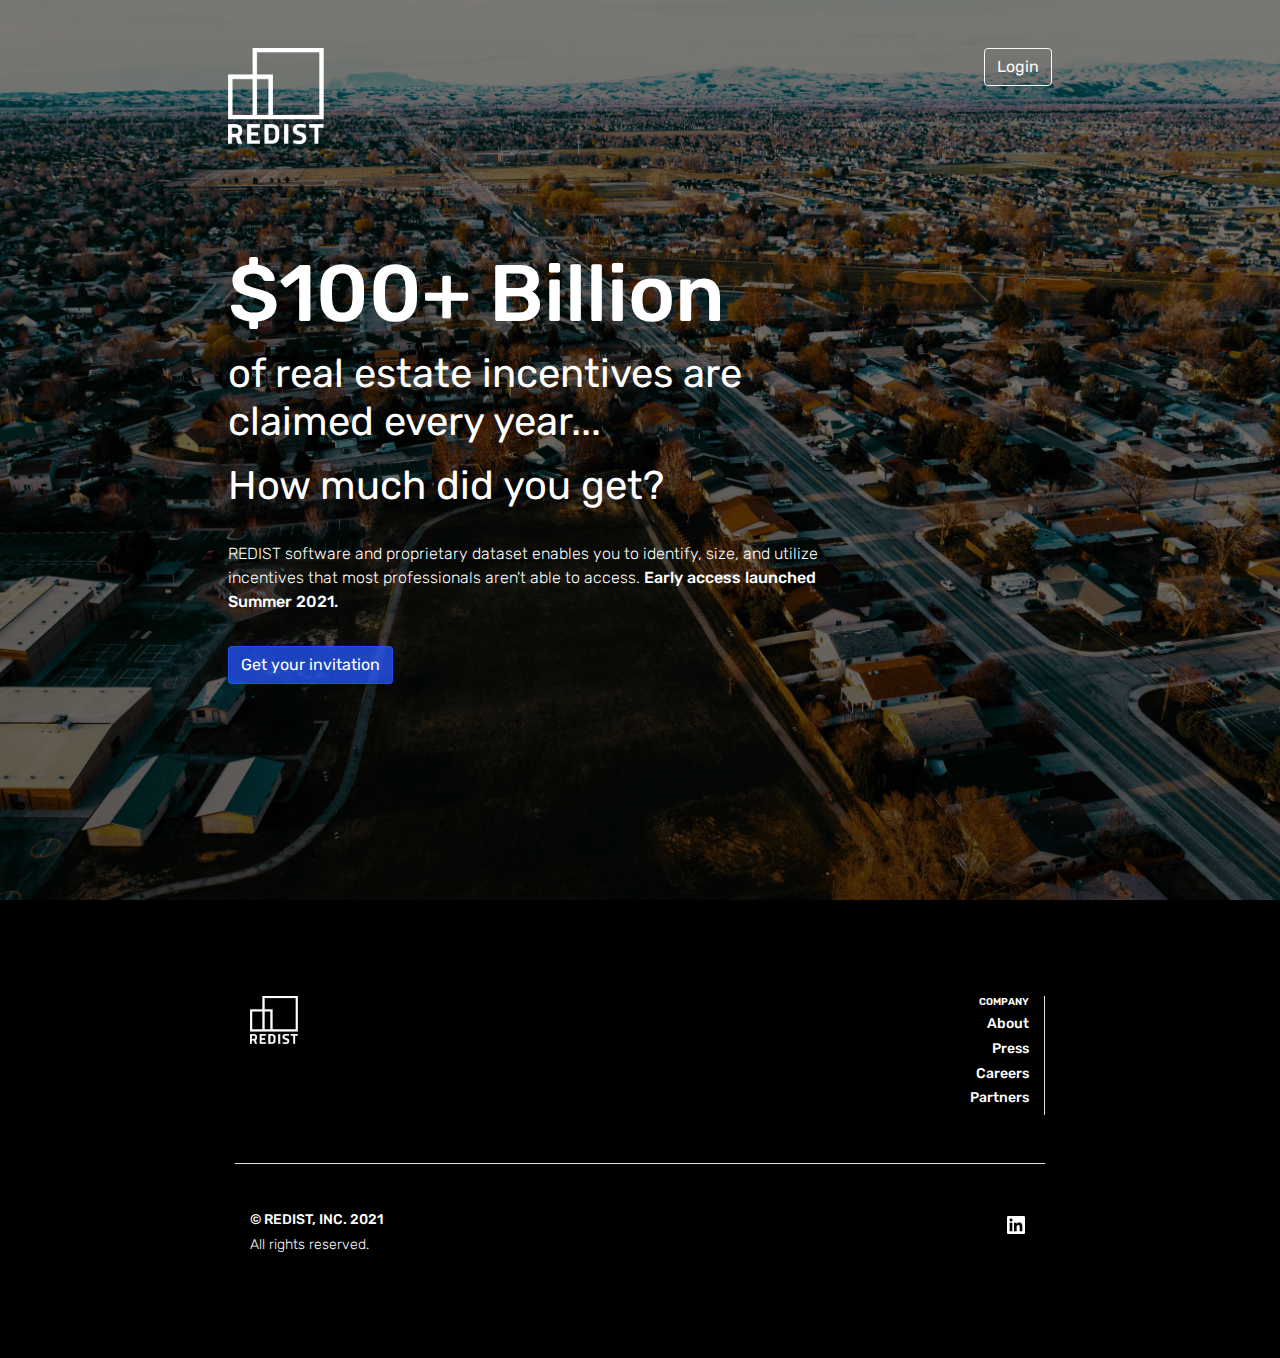
<file: index.html>
<!doctype html>
<html lang="en">
  <head>
    <!-- Required meta tags -->
    <meta charset="utf-8">
    <meta name="viewport" content="width=device-width, initial-scale=1, shrink-to-fit=no">

    <!-- Bootstrap CSS -->
    <link rel="stylesheet" href="https://stackpath.bootstrapcdn.com/bootstrap/4.4.1/css/bootstrap.min.css" integrity="sha384-Vkoo8x4CGsO3+Hhxv8T/Q5PaXtkKtu6ug5TOeNV6gBiFeWPGFN9MuhOf23Q9Ifjh" crossorigin="anonymous">

    <!-- Local CSS -->
    <link rel="stylesheet" href="css/styles.css" type="text/css" charset="utf-8" />
    <link rel="stylesheet" href="css/quick.css" type="text/css" charset="utf-8" />
    <link rel="stylesheet" href="css/struct.css" type="text/css" charset="utf-8" />

    <link rel="preconnect" href="https://fonts.googleapis.com">
    <link rel="preconnect" href="https://fonts.gstatic.com" crossorigin>
    <link href="https://fonts.googleapis.com/css2?family=Rubik:wght@300;400;500;600;700;800&display=swap" rel="stylesheet">
    <link rel="shortcut icon" href="favicon.ico" type="image/x-icon">

    <title>REDIST</title>
  </head>
  <body>
    
    <!-- full width splash -->
    <div class="container-fluid">
      <div class="row pt-5 home-splash">
        <div class="col-2">
        </div>
        <div class="col-6 d-flex flex-column">
          
          <div class="main-logo-container">
            <img id="logo" src="css/logo-r.png">
          </div>
          
          <div class="headline-container d-flex">
            <div class="headline">
              <h1 class="mb-0" style="font-size: 5rem">$100+ Billion</h1>
              <h1 class="fw-4">
                of real estate incentives are claimed every year...<br>
              </h1>
              <h1 class='fw-4 mb-4'>How much did you get?</h1>
              <p class='fw-2'>REDIST software and proprietary dataset enables you to identify, size, and utilize incentives that most professionals aren't able to access. <span class='fw-5'>Early access launched Summer 2021.</span></p>
              
              <div>
                <a class="typeform-share btn btn-primary mt-3 request-btn" href="https://admin656157.typeform.com/to/MIaqx7?typeform-medium=embed-snippet" data-mode="popup" data-submit-close-delay="0" data-size="72" target="_blank">Get your invitation</a> <script> (function() { var qs,js,q,s,d=document, gi=d.getElementById, ce=d.createElement, gt=d.getElementsByTagName, id="typef_orm_share", b="https://embed.typeform.com/"; if(!gi.call(d,id)){ js=ce.call(d,"script"); js.id=id; js.src=b+"embed.js"; q=gt.call(d,"script")[0]; q.parentNode.insertBefore(js,q) } })() </script>

                

              </div>
            </div>
            
          </div>
        </div>
        <div class="col-1 ml-auto">
          <div class="float-right">
            <a class="btn btn-outline-light" href="https://app.redist.us/create-project">Login</a>
          </div>
        </div>
        <div class="col-2">
        </div>
      </div>
    </div>
    <!-- END full width splash -->

    <!-- START lower content -->
    
    <!-- END lower content -->
    <!-- START footer -->
    <div class="container-fluid home-footer">
      
        <div class="row">
          <div class="col-2"></div>
          <div class="col">
            <div class="row py-5">
              <div class="col">
                <img id="footer-logo" src="css/logo-r.png">
              </div>
              <div class="col text-right">
                

              </div>
              
              <div class="col text-right border-right">
                <h6>COMPANY</h6>
                <a href="">
                  <h5>About</h5>
                </a>
                <h5>Press</h5>
                <h5>Careers</h5>
                <h5>Partners</h5>
              </div>
            </div>
            <div class="row py-5 border-top">
              <div class="col">
                <h5>&#169; REDIST, INC. 2021</h5>
                <h5 class="fw-3">All rights reserved<a href="map.html">.</a></h5>
              </div>
              <div class="col text-right">
                <span class="social">
                  <!-- <img src="css/ig.svg"> -->
                  <a href="https://www.linkedin.com/company/redist" target="_blank"><img src="css/lnkd.svg"></a>
                </span>
              </div>
            </div>

          </div>
          <div class="col-2"></div>
        </div>
      
    </div>    

    <!-- END footer -->


    <!-- Optional JavaScript -->
    <!-- jQuery first, then Popper.js, then Bootstrap JS -->
    <script src="https://code.jquery.com/jquery-3.4.1.slim.min.js" integrity="sha384-J6qa4849blE2+poT4WnyKhv5vZF5SrPo0iEjwBvKU7imGFAV0wwj1yYfoRSJoZ+n" crossorigin="anonymous"></script>
    <script src="https://cdn.jsdelivr.net/npm/popper.js@1.16.0/dist/umd/popper.min.js" integrity="sha384-Q6E9RHvbIyZFJoft+2mJbHaEWldlvI9IOYy5n3zV9zzTtmI3UksdQRVvoxMfooAo" crossorigin="anonymous"></script>
    <script src="https://stackpath.bootstrapcdn.com/bootstrap/4.4.1/js/bootstrap.min.js" integrity="sha384-wfSDF2E50Y2D1uUdj0O3uMBJnjuUD4Ih7YwaYd1iqfktj0Uod8GCExl3Og8ifwB6" crossorigin="anonymous"></script>
  </body>
</html>
</file>
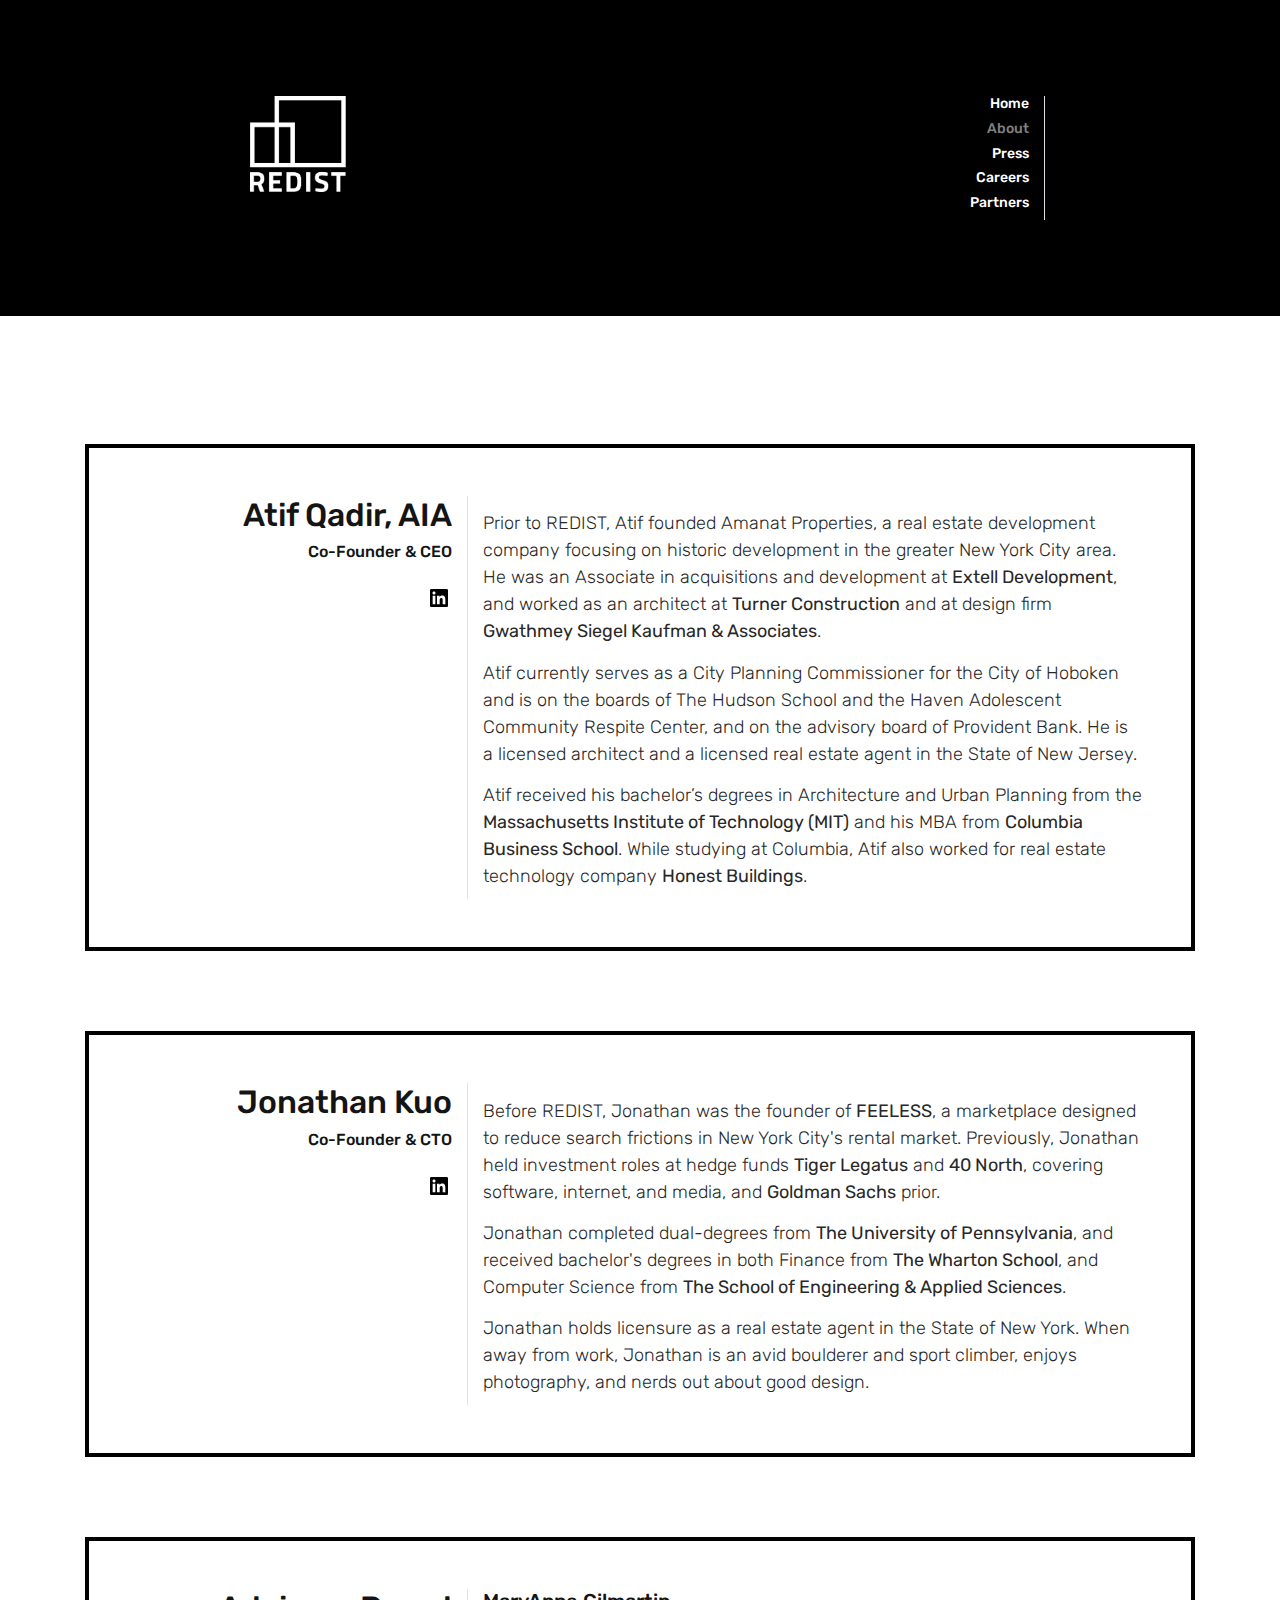
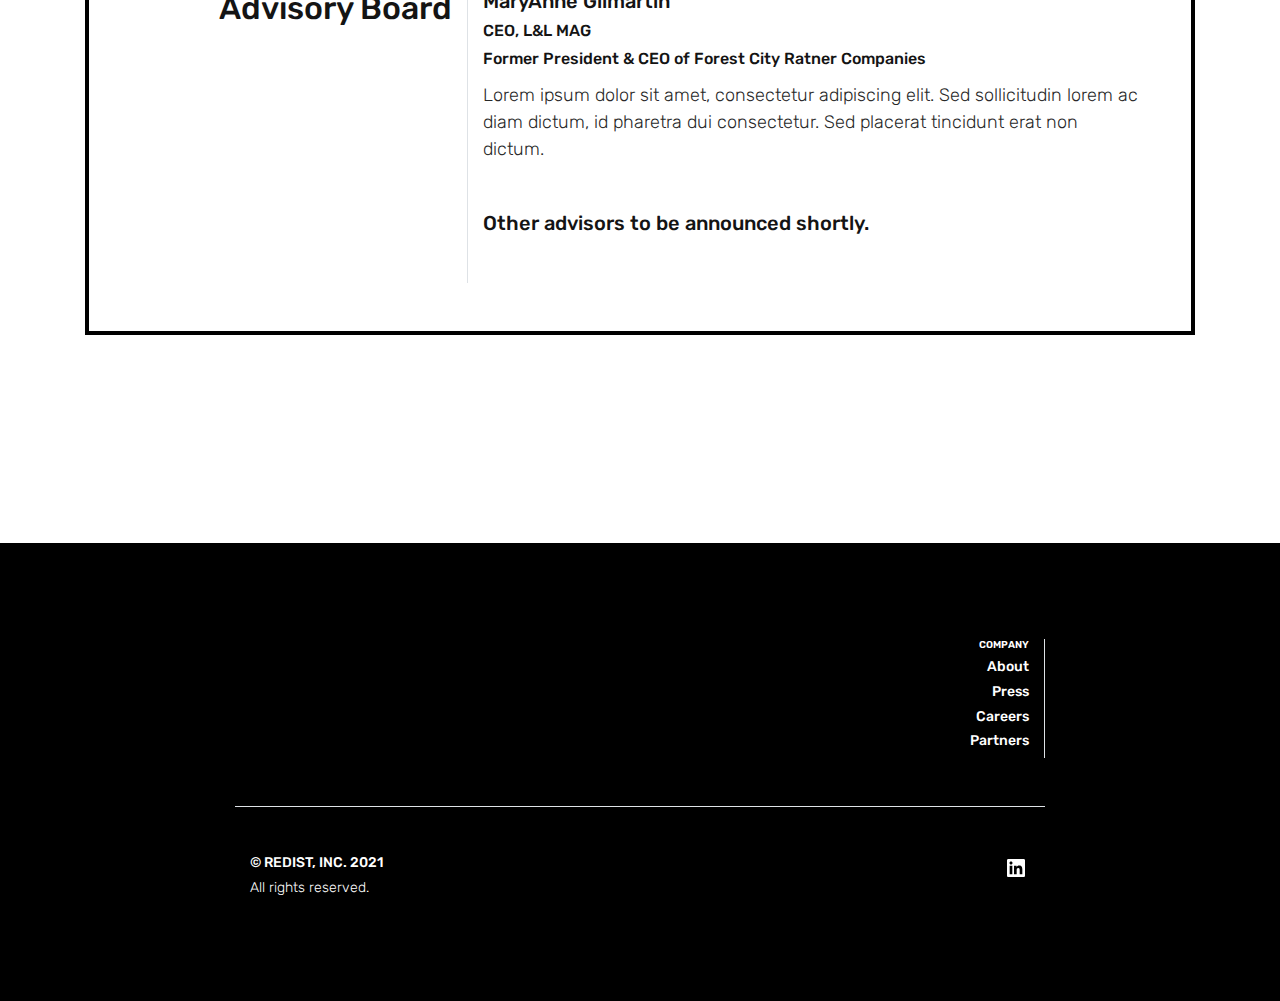
<file: about.html>
<!doctype html>
<html lang="en">
  <head>
    <!-- Required meta tags -->
    <meta charset="utf-8">
    <meta name="viewport" content="width=device-width, initial-scale=1, shrink-to-fit=no">

    <!-- Bootstrap CSS -->
    <link rel="stylesheet" href="https://stackpath.bootstrapcdn.com/bootstrap/4.4.1/css/bootstrap.min.css" integrity="sha384-Vkoo8x4CGsO3+Hhxv8T/Q5PaXtkKtu6ug5TOeNV6gBiFeWPGFN9MuhOf23Q9Ifjh" crossorigin="anonymous">

    <!-- Local CSS -->
    <link rel="stylesheet" href="css/styles.css" type="text/css" charset="utf-8" />
    <link rel="stylesheet" href="css/quick.css" type="text/css" charset="utf-8" />
    <link rel="stylesheet" href="css/struct.css" type="text/css" charset="utf-8" />

    <link rel="preconnect" href="https://fonts.googleapis.com">
    <link rel="preconnect" href="https://fonts.gstatic.com" crossorigin>
    <link href="https://fonts.googleapis.com/css2?family=Rubik:wght@300;400;500;600;700;800&display=swap" rel="stylesheet">
    <link rel="shortcut icon" href="favicon.ico" type="image/x-icon">

    <title>REDIST</title>
  </head>
  <body>
    
    <!-- full width splash -->
<div class="container-fluid home-footer">
      
        <div class="row">
          <div class="col-2"></div>
          <div class="col">
            <div class="row py-5">
              <div class="col">
                <a href="./index.html">
                  <img id="header-logo" src="css/logo-r.png">
                </a>
              </div>
              <div class="col text-right">
                

              </div>
              
              <div class="col text-right border-right">
                <a href="./index.html">
                  <h5>Home</h5>
                </a>
                <h5 style="color:grey">About</h5>
                <h5>Press</h5>
                <h5>Careers</h5>
                <h5>Partners</h5>
              </div>
            </div>

          </div>
          <div class="col-2"></div>
        </div>
      
    </div>    
    <!-- END full width splash -->

    <!-- START lower content -->
    <div class="container-fluid" id="team">
      <div class="container">

        <div class="home-panel">
          <div class="card">
            <div class="card-body card-body-p">
              <div class="row">
                <div class="col-sm-4 text-right">
                  <h2 class="fw-5">Atif Qadir, AIA</h2>
                  <h6>Co-Founder & CEO</h6>
                  <div class="mt-4">
                    <a href="https://www.linkedin.com/in/atifzqadir/" target="_blank"><img class="inline-social"src="css/lnkd.svg"></a>
                  </div>
                </div>
                <div class="col-sm-8 border-left">
                  <h2 class="fw-5"></h2>

                  <div class="">
                    <p>Prior to REDIST, Atif founded Amanat Properties, a real estate development company focusing on historic development in the greater New York City area. He was an Associate in acquisitions and development at <b>Extell Development</b>, and worked as an architect at <b>Turner Construction</b> and at design firm <b>Gwathmey Siegel Kaufman & Associates</b>.</p>
                    <p>Atif currently serves as a City Planning Commissioner for the City of Hoboken and is on the boards of The Hudson School and the Haven Adolescent Community Respite Center, and on the advisory board of Provident Bank. He is a licensed architect and a licensed real estate agent in the State of New Jersey. </p>
                    <p>Atif received his bachelor’s degrees in Architecture and Urban Planning from the <b>Massachusetts Institute of Technology (MIT)</b> and his MBA from <b>Columbia Business School</b>. While studying at Columbia, Atif also worked for real estate technology company <b>Honest Buildings</b>.</p>
                  </div>
                </div>
              </div>
            </div>
          </div>
        </div>


        <div class="home-panel">
          <div class="card">
            <div class="card-body card-body-p">
              <div class="row justify-content-center">

                
                <div class="col-sm-4 text-right">
                  <h2 class="fw-5">Jonathan Kuo</h2>
                  <h6>Co-Founder & CTO</h6>
                  <div class="mt-4">
                    <a href="http://www.linkedin.com/company/redist" target="_blank"><img class="inline-social"src="css/lnkd.svg"></a>
                  </div>
                </div>
                <div class="col-sm-8 border-left">
                  <h2 class="fw-5"></h2>

                  <div class="">
                    <p>Before REDIST, Jonathan was the founder of <b>FEELESS</b>, a marketplace designed to reduce search frictions in New York City's rental market. Previously, Jonathan held investment roles at hedge funds <b>Tiger Legatus</b> and <b>40 North</b>, covering software, internet, and media, and <b>Goldman Sachs</b> prior.</p>
                    <p>Jonathan completed dual-degrees from <b>The University of Pennsylvania</b>, and received bachelor's degrees in both Finance from <b>The Wharton School</b>, and Computer Science from <b>The School of Engineering & Applied Sciences</b>.</p>
                    <p>Jonathan holds licensure as a real estate agent in the State of New York. When away from work, Jonathan is an avid boulderer and sport climber, enjoys photography, and nerds out about good design. </p>
                  </div>
                </div>
                
              </div>

            </div>
          </div>
        </div>

        <div class="home-panel">
          <div class="card">
            <div class="card-body card-body-p">
              <div class="row">
                <div class="col text-center">
                  
                </div>
              </div>
              <div class="row justify-content-center">

                
                <div class="col-sm-4 text-right">
                  <h2 class="fw-5">Advisory Board</h2>
                </div>
                <div class="col-sm-8 border-left">
                  <div class="mb-5">
                    <h5>MaryAnne Gilmartin</h5>
                    <h6>CEO, L&L MAG</h6>
                    <h6>Former President & CEO of Forest City Ratner Companies</h6>
                    <p>Lorem ipsum dolor sit amet, consectetur adipiscing elit. Sed sollicitudin lorem ac diam dictum, id pharetra dui consectetur. Sed placerat tincidunt erat non dictum.</p>
                  </div>
                  <div class="mb-5">
                    <h5>Other advisors to be announced shortly.</h5>
                  </div>
                </div>
                
              </div>

            </div>
          </div>
        </div>

        <!-- <div class="home-panel home-panel-last">
          <div class="card">
            <div class="card-body card-body-p">
              <div class="row">
                <div class="col text-center">
                  
                </div>
              </div>
              <div class="row logo-container">
                <div class="col-4 text-right border-right">
                  <h2 class="fw-5">Investors</h2>
                  <h6></h6>
                </div>
                
                <div class="col">
                  <div class="row text-center justify-content-between align-items-center">
                    <div class="col">
                      <div class="logo-placeholder my-3">
                        <div class="d-flex align-items-center justify-content-center" style="height: 100%">
                          LOGO
                        </div>
                      </div>                      
                    </div>
                    <div class="col">
                      <div class="logo-placeholder my-3">
                        <div class="d-flex align-items-center justify-content-center" style="height: 100%">
                          LOGO
                        </div>
                      </div>
                    </div>
                    <div class="col">
                      <div class="logo-placeholder my-3">
                        <div class="d-flex align-items-center justify-content-center" style="height: 100%">
                          LOGO
                        </div>
                      </div>
                    </div>
                    <div class="col">
                      <div class="logo-placeholder my-3">
                        <div class="d-flex align-items-center justify-content-center" style="height: 100%">
                          LOGO
                        </div>
                      </div>
                    </div>
                    <div class="col">
                      <div class="logo-placeholder my-3">
                        <div class="d-flex align-items-center justify-content-center" style="height: 100%">
                          LOGO
                        </div>
                      </div>
                    </div>
                  </div>
                </div>
                
              </div>
            </div>
          </div>
        </div> -->

      </div>






    </div>
    <!-- END lower content -->
    <!-- START footer -->
    <div class="container-fluid home-footer">
      
        <div class="row">
          <div class="col-2"></div>
          <div class="col">
            <div class="row py-5">
              <div class="col">
                
              </div>
              <div class="col text-right">
                

              </div>
              
              <div class="col text-right border-right">
                <h6>COMPANY</h6>
                <a href="./about.html">
                  <h5>About</h5>
                </a>
                <h5>Press</h5>
                <h5>Careers</h5>
                <h5>Partners</h5>
              </div>
            </div>
            <div class="row py-5 border-top">
              <div class="col">
                <h5>&#169; REDIST, INC. 2021</h5>
                <h5 class="fw-3">All rights reserved<a href="map.html">.</a></h5>
              </div>
              <div class="col text-right">
                <span class="social">
                  <!-- <img src="css/ig.svg"> -->
                  <a href="https://www.linkedin.com/company/redist" target="_blank"><img src="css/lnkd.svg"></a>
                </span>
              </div>
            </div>

          </div>
          <div class="col-2"></div>
        </div>
      
    </div>

    <!-- END footer -->


    <!-- Optional JavaScript -->
    <!-- jQuery first, then Popper.js, then Bootstrap JS -->
    <script src="https://code.jquery.com/jquery-3.4.1.slim.min.js" integrity="sha384-J6qa4849blE2+poT4WnyKhv5vZF5SrPo0iEjwBvKU7imGFAV0wwj1yYfoRSJoZ+n" crossorigin="anonymous"></script>
    <script src="https://cdn.jsdelivr.net/npm/popper.js@1.16.0/dist/umd/popper.min.js" integrity="sha384-Q6E9RHvbIyZFJoft+2mJbHaEWldlvI9IOYy5n3zV9zzTtmI3UksdQRVvoxMfooAo" crossorigin="anonymous"></script>
    <script src="https://stackpath.bootstrapcdn.com/bootstrap/4.4.1/js/bootstrap.min.js" integrity="sha384-wfSDF2E50Y2D1uUdj0O3uMBJnjuUD4Ih7YwaYd1iqfktj0Uod8GCExl3Og8ifwB6" crossorigin="anonymous"></script>
  </body>
</html>
</file>
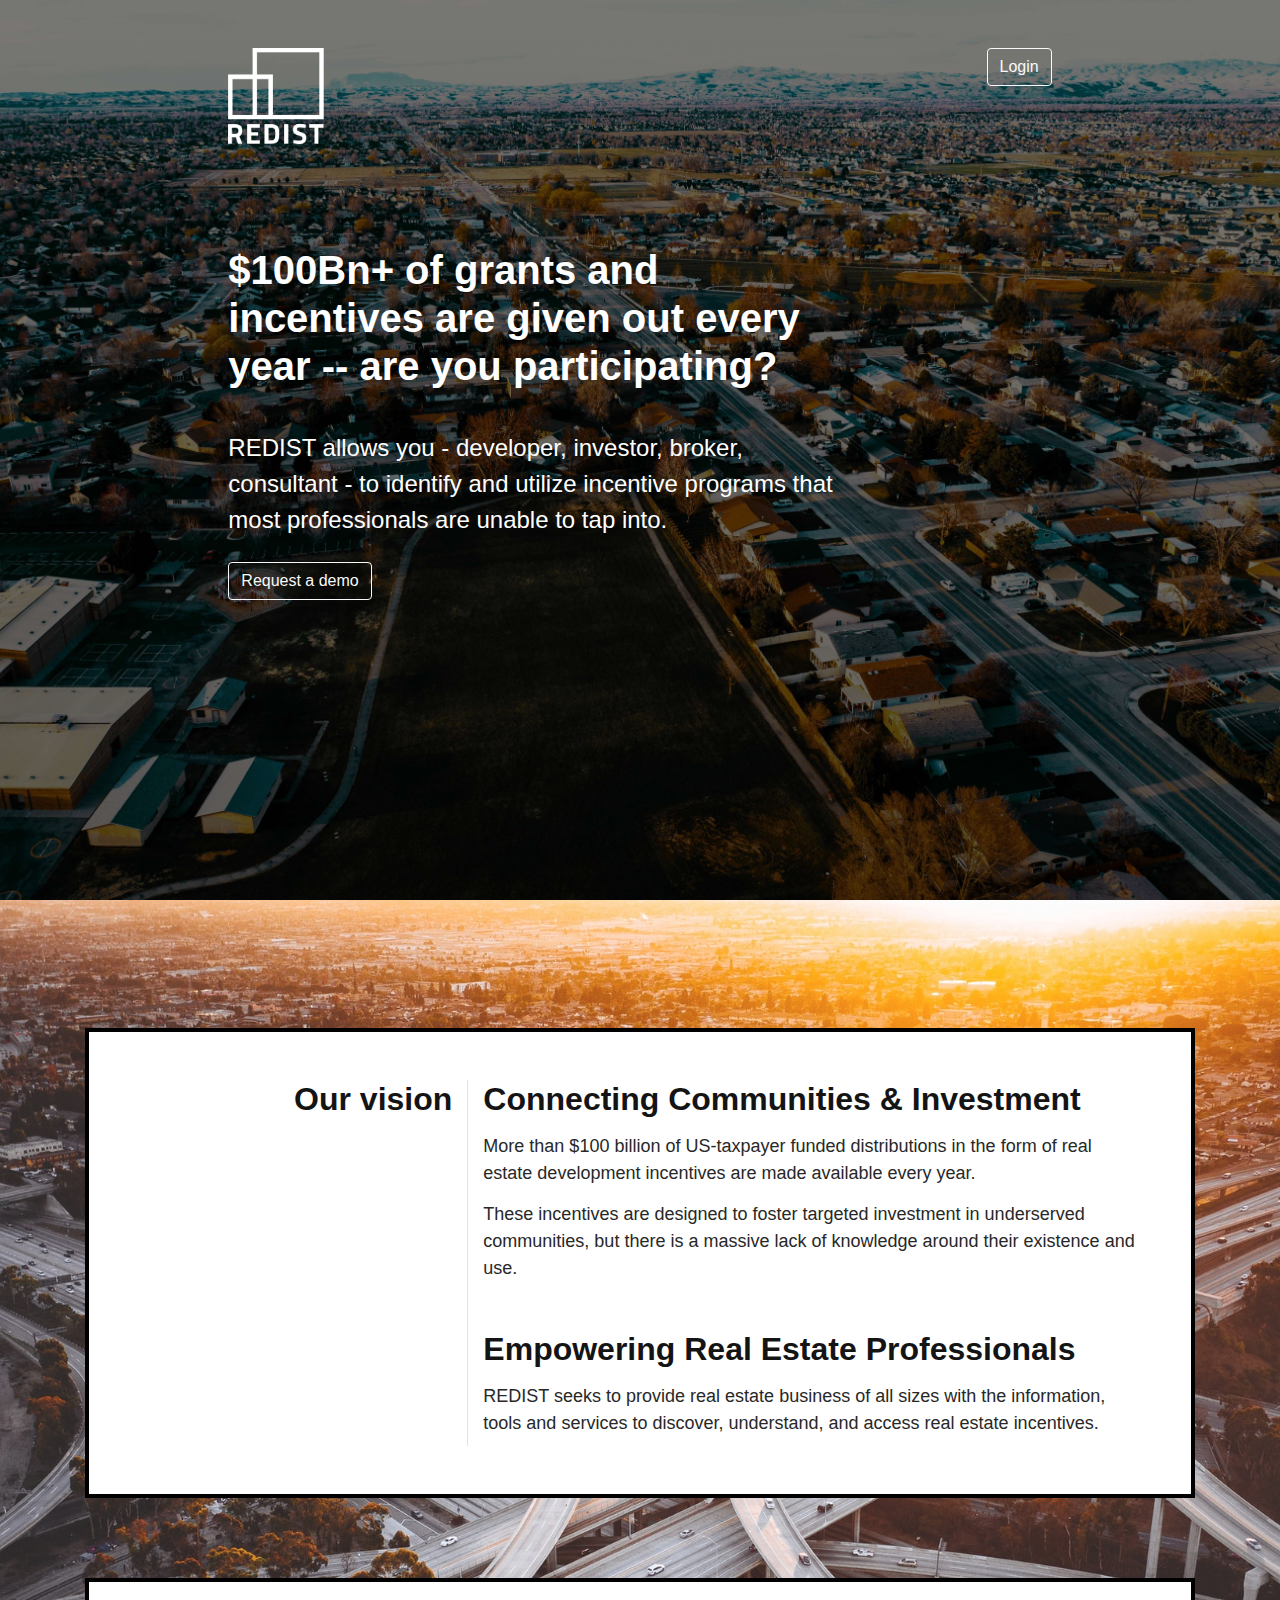
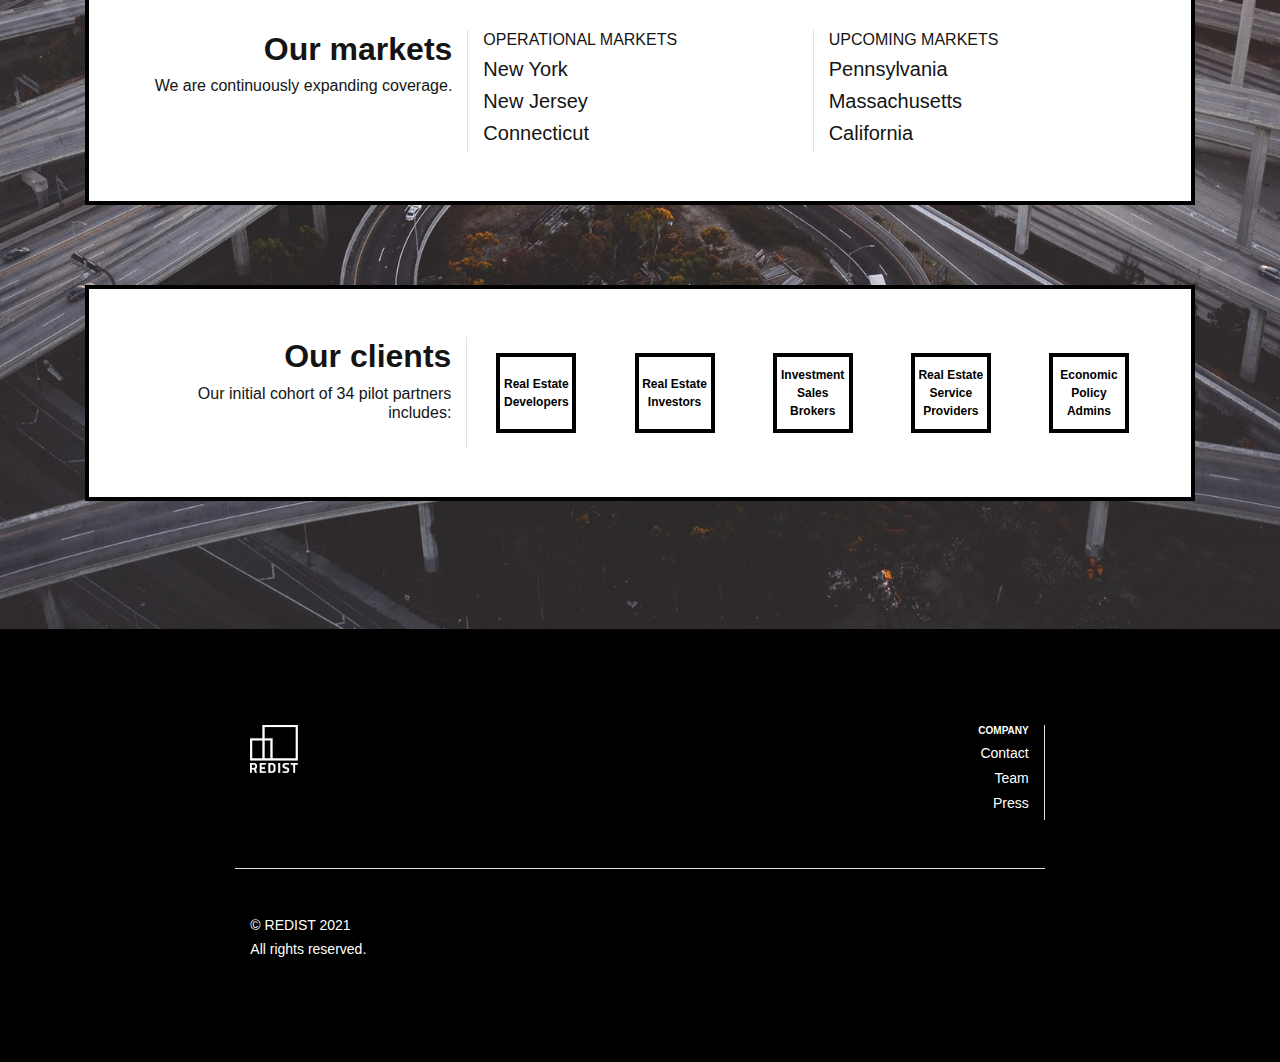
<file: index-o.html>
<!doctype html>
<html lang="en">
  <head>
    <!-- Required meta tags -->
    <meta charset="utf-8">
    <meta name="viewport" content="width=device-width, initial-scale=1, shrink-to-fit=no">

    <!-- Bootstrap CSS -->
    <link rel="stylesheet" href="https://stackpath.bootstrapcdn.com/bootstrap/4.4.1/css/bootstrap.min.css" integrity="sha384-Vkoo8x4CGsO3+Hhxv8T/Q5PaXtkKtu6ug5TOeNV6gBiFeWPGFN9MuhOf23Q9Ifjh" crossorigin="anonymous">

    <!-- Local CSS -->
    <link rel="stylesheet" href="css/styles.css" type="text/css" charset="utf-8" />
    <link rel="stylesheet" href="css/quick.css" type="text/css" charset="utf-8" />
    <link rel="stylesheet" href="css/struct.css" type="text/css" charset="utf-8" />
    <link href="https://fonts.googleapis.com/css2?family=Ropa+Sans&display=swap" rel="stylesheet">
    <link href="https://fonts.googleapis.com/css2?family=Source+Sans+Pro:wght@300;400;600;700&display=swap" rel="stylesheet">
    <link href="https://fonts.googleapis.com/css2?family=Manrope:wght@200;300;400;500;600;700;800&display=swap" rel="stylesheet">
    <link rel="shortcut icon" href="favicon.ico" type="image/x-icon">

    <title>REDIST</title>
  </head>
  <body>
    
    <!-- full width splash -->
    <div class="container-fluid">
      <div class="row pt-5 home-splash">
        <div class="col-2">
        </div>
        <div class="col-6 d-flex flex-column">
          
          <div class="main-logo-container">
            <img id="logo" src="css/logo-r.png">
          </div>
          
          <div class="headline-container d-flex">
            <div class="headline">
              <h1 style='font-weight: 600'>$100Bn+ of grants and incentives are given out every year -- are you participating?</h1>
              <h4 class='mt-4'>REDIST allows you - developer, investor, broker, consultant - to identify and utilize incentive programs that most professionals are unable to tap into.</h4>
              <div>
                <a class="typeform-share btn btn-outline-light mt-3 mb-5" href="https://admin656157.typeform.com/to/MIaqx7" data-mode="drawer_right" data-submit-close-delay="0" target="_blank">Request a demo</a> <script> (function() { var qs,js,q,s,d=document, gi=d.getElementById, ce=d.createElement, gt=d.getElementsByTagName, id="typef_orm_share", b="https://embed.typeform.com/"; if(!gi.call(d,id)){ js=ce.call(d,"script"); js.id=id; js.src=b+"embed.js"; q=gt.call(d,"script")[0]; q.parentNode.insertBefore(js,q) } })() </script>
              </div>
            </div>
            
          </div>
        </div>
        <div class="col-1 ml-auto">
          <div class="float-right">
            <a class="btn btn-outline-light" href="https://app.redist.us/create-project">Login</a>
          </div>
        </div>
        <div class="col-2">
        </div>
      </div>
    </div>
    <!-- END full width splash -->

    <!-- START lower content -->
    <div class="container-fluid" id="first-card">
      <div class="container">

        <div class="home-panel">
          <div class="card">
            <div class="card-body card-body-p">
              <div class="row">
                <div class="col-4 text-right">
                  <h2 class="fw-7">Our vision</h2>
                </div>
                <div class="col border-left">
                  <h2 class="fw-7">Connecting Communities & Investment</h2>
                  <div class="">
                    <p>More than $100 billion of US-taxpayer funded distributions in the form of real estate development incentives are made available every year.</p>
                    <p>These incentives are designed to foster targeted investment in underserved communities, but there is a massive lack of knowledge around their existence and use.</p>
                  </div>
                  <h2 class="fw-7 mt-5">Empowering Real Estate Professionals</h2>
                  <div class="">
                    <p>REDIST seeks to provide real estate business of all sizes with the information, tools and services to discover, understand, and access real estate incentives.</p>
                  </div>
                </div>
              </div>
            </div>
          </div>
        </div>


        <div class="home-panel">
          <div class="card">
            <div class="card-body card-body-p">
              <div class="row">
                <div class="col text-center">
                  
                </div>
              </div>
              <div class="row justify-content-center">

                
                <div class="col-4 text-right">
                  <h2 class="fw-7">Our markets</h2>
                  <h6>We are continuously expanding coverage.</h6>
                </div>
                <div class="col border-left">
                  <!-- <img class="img-fluid" id="dotmap" src="./images/dotmap.jpg" alt=""> -->
                  <h6>OPERATIONAL MARKETS</h6>
                  <h5>New York</h5>
                  <h5>New Jersey</h5>
                  <h5>Connecticut</h5>
                </div>
                <div class="col border-left">
                  <h6>UPCOMING MARKETS</h6>
                  <h5>Pennsylvania</h5>
                  <h5>Massachusetts</h5>
                  <h5>California</h5>
                </div>
                
              </div>

            </div>
          </div>
        </div>

        <div class="home-panel home-panel-last">
          <div class="card">
            <div class="card-body card-body-p">
              <div class="row">
                <div class="col text-center">
                  
                </div>
              </div>
              <div class="row logo-container">
                <div class="col-4 text-right border-right">
                  <h2 class="fw-7">Our clients</h2>
                  <h6>Our initial cohort of 34 pilot partners includes:</h6>
                </div>
                
                <div class="col">
                  <div class="row text-center justify-content-between align-items-center">
                    <div class="col">
                      <div class="logo-placeholder my-3">
                        <div class="d-flex align-items-center justify-content-center" style="height: 100%">
                          Real Estate Developers
                        </div>
                      </div>                      
                    </div>
                    <div class="col">
                      <div class="logo-placeholder my-3">
                        <div class="d-flex align-items-center justify-content-center" style="height: 100%">
                          Real Estate Investors
                        </div>
                      </div>
                    </div>
                    <div class="col">
                      <div class="logo-placeholder my-3">
                        <div class="d-flex align-items-center justify-content-center" style="height: 100%">
                          Investment Sales Brokers
                        </div>
                      </div>
                    </div>
                    <div class="col">
                      <div class="logo-placeholder my-3">
                        <div class="d-flex align-items-center justify-content-center" style="height: 100%">
                          Real Estate Service Providers
                        </div>
                      </div>
                    </div>
                    <div class="col">
                      <div class="logo-placeholder my-3">
                        <div class="d-flex align-items-center justify-content-center" style="height: 100%">
                          Economic Policy Admins
                        </div>
                      </div>
                    </div>
                  </div>
                </div>
                
              </div>
            </div>
          </div>
        </div>

      </div>






    </div>
    <!-- END lower content -->
    <!-- START footer -->
    <div class="container-fluid home-footer">
      
        <div class="row">
          <div class="col-2"></div>
          <div class="col">
            <div class="row py-5">
              <div class="col">
                <img id="footer-logo" src="css/logo-r.png">
              </div>
              <div class="col text-right">
                

              </div>
              
              <div class="col text-right border-right">
                <h6>COMPANY</h6>
                <h5>
                  <a class="typeform-share" href="https://admin656157.typeform.com/to/nkkX45" data-mode="drawer_right" data-submit-close-delay="0" target="_blank">Contact</a> <script> (function() { var qs,js,q,s,d=document, gi=d.getElementById, ce=d.createElement, gt=d.getElementsByTagName, id="typef_orm_share", b="https://embed.typeform.com/"; if(!gi.call(d,id)){ js=ce.call(d,"script"); js.id=id; js.src=b+"embed.js"; q=gt.call(d,"script")[0]; q.parentNode.insertBefore(js,q) } })() </script>
                </h5>
                <h5>Team</h5>
                <h5>Press</h5>
              </div>
            </div>
            <div class="row py-5 border-top">
              <div class="col">
                <h5>&#169; REDIST 2021</h5>
                <h5 class="fw-3">All rights reserved<a href="map.html">.</a></h5>
              </div>
              <div class="col text-right">
                <span class="social">
                  <!-- <img src="css/ig.svg"> -->
                  <!-- <img src="css/lnkd.svg"> -->
                </span>
              </div>
            </div>

          </div>
          <div class="col-2"></div>
        </div>
      
    </div>    

    <!-- END footer -->


    <!-- Optional JavaScript -->
    <!-- jQuery first, then Popper.js, then Bootstrap JS -->
    <script src="https://code.jquery.com/jquery-3.4.1.slim.min.js" integrity="sha384-J6qa4849blE2+poT4WnyKhv5vZF5SrPo0iEjwBvKU7imGFAV0wwj1yYfoRSJoZ+n" crossorigin="anonymous"></script>
    <script src="https://cdn.jsdelivr.net/npm/popper.js@1.16.0/dist/umd/popper.min.js" integrity="sha384-Q6E9RHvbIyZFJoft+2mJbHaEWldlvI9IOYy5n3zV9zzTtmI3UksdQRVvoxMfooAo" crossorigin="anonymous"></script>
    <script src="https://stackpath.bootstrapcdn.com/bootstrap/4.4.1/js/bootstrap.min.js" integrity="sha384-wfSDF2E50Y2D1uUdj0O3uMBJnjuUD4Ih7YwaYd1iqfktj0Uod8GCExl3Og8ifwB6" crossorigin="anonymous"></script>
  </body>
</html>
</file>
<file: css/styles.css>
a {
	color: inherit;
}

a:hover {
	text-decoration: none;
}

html {
	height: 100vh;
	/*min-width: 600px;*/
}

body {
	font-family: 'Rubik', sans-serif;
	background: black;
	color: rgba(20,20,20);
}

p {

}

#logo {
	width: 96px;
	filter: invert(1);
}

.main-logo-container {
	min-height: 128px;
	height: 22vh;
	/*padding-bottom: 5vh;*/
}

.headline-container {
	/*height: 40vh;
	max-height: 60vh;*/
}

.headline-container h4 {
	line-height: 1.5em;
}

.headline {
	display: flex;
	flex-direction: column;
	justify-content: center;
	font-weight: 700;
	color: white;
}

.logo-container img {
	width: 80px;
	filter: grayscale(1);
	margin: 0 20px;
}

.logo-container .logo-placeholder {
	display: inline-block;
	width: 80px;
	height: 80px;

	border: 4px solid black;
	/*border-radius: .25rem;*/

	/*background: rgba(20,20,20);*/
	color: black;
	font-size: 12px;
	font-weight: 600;
	
}

.home-splash {
	/*height: 100vh;*/
	background:
		linear-gradient(rgba(0, 0, 0, 0.5), rgba(0, 0, 0, 0.6)), url(../images/bg-id-fast.jpg);
	background-position: center center;
	background-size: cover;
	min-height: 100vh;
}


.home-panel {
	/*font-family: Manrope;*/
	/*color: #162945;*/
	padding-bottom: 5em;
}

.home-panel-last {
	padding-bottom: 0;
}

.home-footer {
		padding: 3em;
		background-color: black;
		color: white;
}

.home-footer h5 {
	font-size: 14px;
}

.home-footer h6 {
	font-weight: 600;
	font-size: 10px;
}

.social img {
	filter: invert(1);	
	width: 2vh;
	max-width: 24px;
	min-width: 12px;
	margin: 0 .5vh;
}

.inline-social {
	width: 2vh;
	max-width: 24px;
	min-width: 12px;
	margin: 0 .5vh;
}

#header-logo {
	width: 96px;
	filter: invert(1);
}

#footer-logo {
	width: 48px;
	filter: invert(1);
}

.request-btn {
	background-color: rgba(34, 85, 255,.75);
	border-color: rgba(34, 85, 255,.75);
}
</file>
<file: css/quick.css>
.fw-1 {
  font-weight: 100 !important; 
}
.fw-2 {
  font-weight: 200 !important; 
}
.fw-3 {
  font-weight: 300 !important; 
}
.fw-4 {
  font-weight: 400 !important; 
}
.fw-5 {
  font-weight: 500 !important; 
}
.fw-6 {
  font-weight: 600 !important; 
}
.fw-7 {
  font-weight: 700 !important; 
}
.fw-8 {
  font-weight: 800 !important; 
}

h1 {
  
  padding-bottom: .5rem;
}
</file>
<file: css/struct.css>
.card {
  border-width: 4px;
  border-radius: 0;
  border-color: black;
  background: white;
}

.card-body {
  /*-webkit-box-shadow: 0 0 13px 0 rgba(82,63,105,.05);*/
  /*box-shadow: 0 0 13px 0 rgba(82,63,105,.05);*/
}

.card-body-p {
  padding: 3em;
}

.card-body p {
  font-size: 18px;
  font-weight: 300;
  line-height: 1.5em;
  margin-top: .8em;
  margin-bottom: .5em;
  color: rgb(40,40,40);
}

.card-body > .row {
  flex-wrap: nowrap;
}

#first-card {
  padding: 8em 0;
  background:
    linear-gradient(rgba(255, 255, 255, 0.1), rgba(255, 255, 255, 0.1)), url(../images/2.jpeg);
  background-position: center center;
  background-size: cover;
}

#team {
  padding: 8em 0;
  background-color: white;
}

#team-top {
  height: 200px;
  width: 500px;
}
</file>
